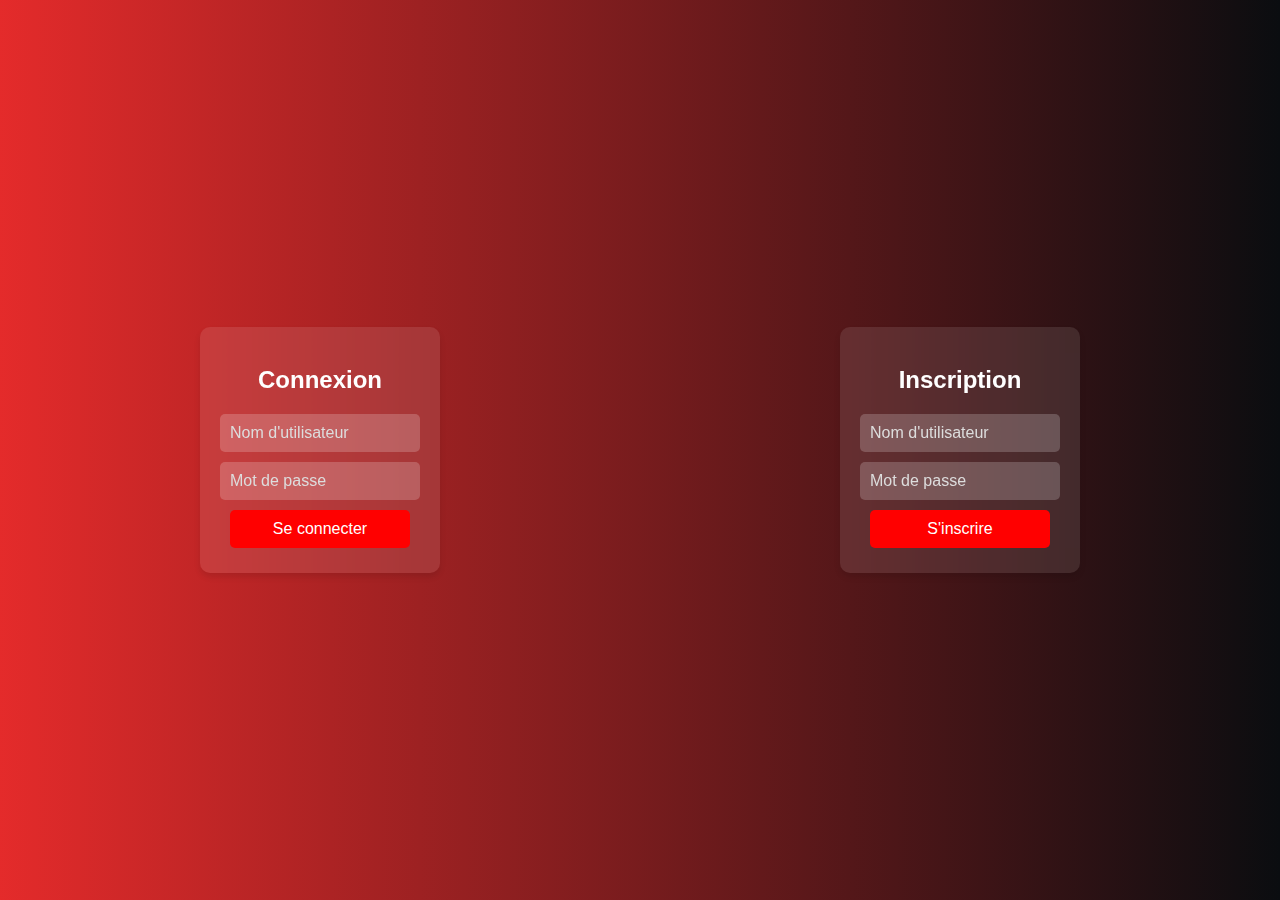
<file: views/index.html>
<!DOCTYPE html>
<html lang="fr">
<head>
    <meta charset="UTF-8">
    <meta name="viewport" content="width=device-width, initial-scale=1.0">
    <title>Pixela - Connexion</title>
    <link rel="stylesheet" href="../assets/css/styles.css">
    <script src="https://code.jquery.com/jquery-3.6.0.min.js"></script>
    <script src="../utils/auth.js" defer></script>
    <style>
        body {
            display: flex;
            align-items: center;
            justify-content: center;
            height: 100vh;
            background: linear-gradient(to right, #e00909dc, #0b0d10);
        }
        #logout-btn {
            background-color: #000000;
            color: white;
            border: none;
            padding: 10px 20px;
            border-radius: 5px;
            cursor: pointer;
            width: auto;
            align-self: flex-end;
            margin: 10px;
        }
        .container {
            background: rgba(255, 255, 255, 0.1);
            padding: 20px;
            border-radius: 10px;
            box-shadow: 0 4px 6px rgba(0, 0, 0, 0.1);
            width: 200px;
            margin: 10px auto;
            text-align: center;
        }
        input, select, button {
            width: calc(100% - 20px);
            margin: 5px 0;
            padding: 10px;
            border: none;
            border-radius: 5px;
        }
        button {
            background-color: #ff0000;
            color: white;
            cursor: pointer;
        }
    </style>
</head>
<body>
    <div class="container">
        <h2>Connexion</h2>
        <form id="login-form">
            <input type="text" id="username" placeholder="Nom d'utilisateur" required>
            <input type="password" id="token" placeholder="Mot de passe" required>
            <button type="submit">Se connecter</button>
        </form>
    </div>

    <div class="container">
        <h2>Inscription</h2>
        <form id="register-form">
            <input type="text" id="new-username" placeholder="Nom d'utilisateur" required>
            <input type="password" id="new-password" placeholder="Mot de passe" required>
            <button type="submit">S'inscrire</button>
        </form>
    </div>
</body>
</html>
</file>
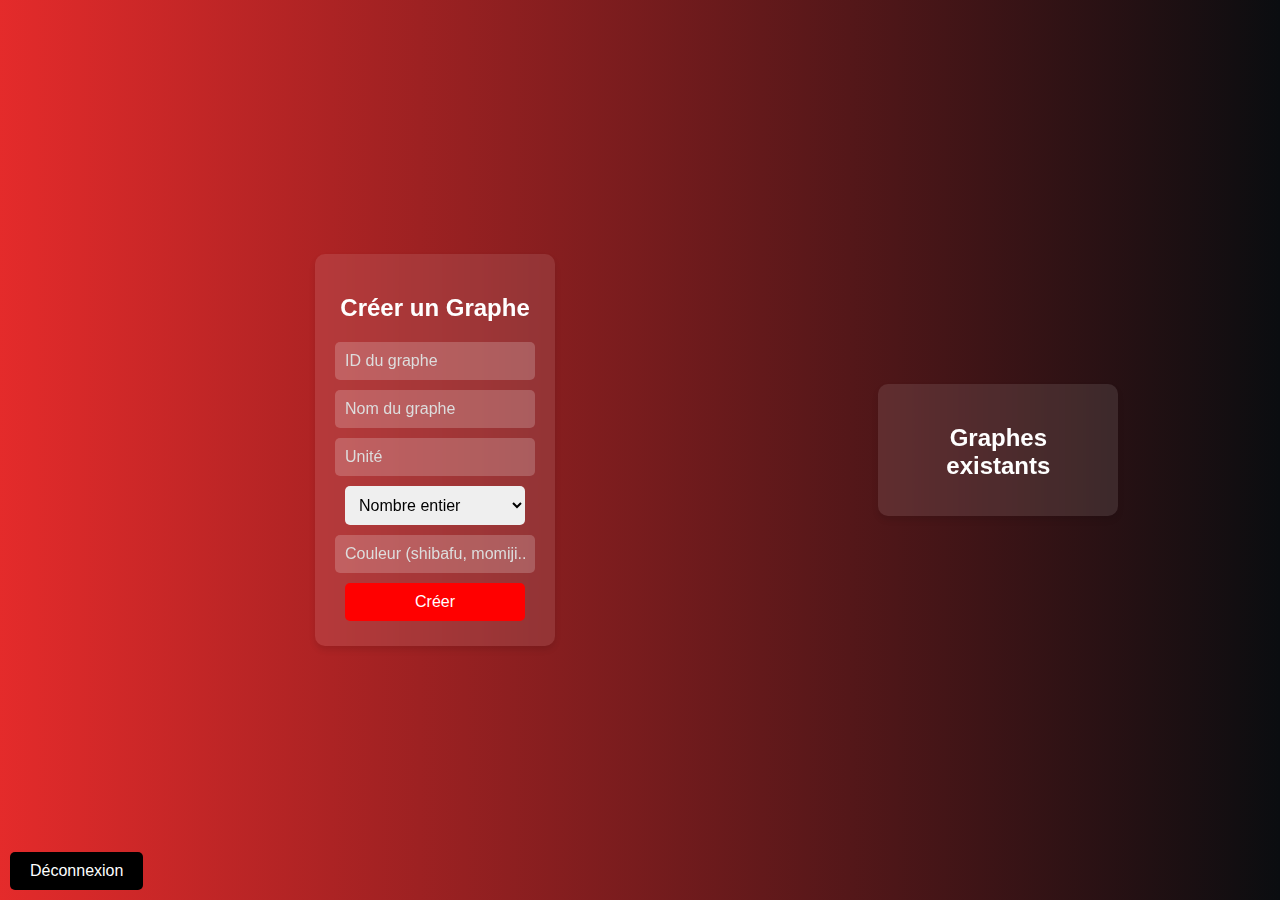
<file: views/dashboard.html>
<!DOCTYPE html>
<html lang="fr">
<head>
    <meta charset="UTF-8">
    <meta name="viewport" content="width=device-width, initial-scale=1.0">
    <title>Pixela - Dashboard</title>
    <link rel="stylesheet" href="../assets/css/styles.css">
    <script src="https://code.jquery.com/jquery-3.6.0.min.js"></script>
    <script src="../utils/api.js" defer></script>
    <script src="../utils/auth.js" defer></script>
    <style>
        body {
            display: flex;
            justify-content: center;
            height: 100vh;
            background: linear-gradient(to right, #e00909dc, #0b0d10);
        }
        #logout-btn {
            background-color: #000000;
            color: white;
            border: none;
            padding: 10px 20px;
            border-radius: 5px;
            cursor: pointer;
            width: auto;
            align-self: flex-end;
            margin: 10px;
        }
        .container {
            background: rgba(255, 255, 255, 0.1);
            padding: 20px;
            border-radius: 10px;
            box-shadow: 0 4px 6px rgba(0, 0, 0, 0.1);
            width: 200px;
            margin: 10px auto;
            text-align: center;
        }
        input, select, button {
            width: calc(100% - 20px);
            margin: 5px 0;
            padding: 10px;
            border: none;
            border-radius: 5px;
        }
        button {
            background-color: #ff0000;
            color: white;
            cursor: pointer;
        }
    </style>
</head>
<body>
    <button id="logout-btn">Déconnexion</button>

    <div class="container">
        <h2>Créer un Graphe</h2>
        <form id="create-graph-form">
            <input type="text" id="graph-id" placeholder="ID du graphe" required>
            <input type="text" id="graph-name" placeholder="Nom du graphe" required>
            <input type="text" id="graph-unit" placeholder="Unité" required>
            <select id="graph-type">
                <option value="int">Nombre entier</option>
                <option value="float">Nombre décimal</option>
            </select>
            <input type="text" id="graph-color" placeholder="Couleur (shibafu, momiji...)" required>
            <button type="submit">Créer</button>
        </form>
    </div>

    <div class="container">
        <h2>Graphes existants</h2>
        <ul id="graphs-list"></ul>
    </div>
</body>
</html>
</file>
<file: assets/css/styles.css>
body {
    font-family: Arial, sans-serif;
    background: linear-gradient(135deg, #667eea, #764ba2);
    color: #fff;
    text-align: center;
    margin: 0;
    padding: 0;
    justify-content: center;
    align-items: center;
}

.container {
    background: rgba(255, 255, 255, 0.1);
    padding: 20px;
    border-radius: 10px;
    backdrop-filter: blur(10px);
    box-shadow: 0px 0px 10px rgba(0, 0, 0, 0.2);
    width: 300px;
    text-align: center;
}

h2 {
    margin-bottom: 15px;
}

input, select, button {
    width: 100%;
    padding: 10px;
    margin: 10px 0;
    border: none;
    border-radius: 5px;
    font-size: 16px;
}

input {
    background: rgba(255, 255, 255, 0.2);
    color: #fff;
}

input::placeholder {
    color: #ddd;
}

button {
    background: #ff7eb3;
    color: white;
    cursor: pointer;
    transition: 0.3s;
}

button:hover {
    background: #ff518a;
}

#graphs-list {
    list-style: none;
    padding: 0;
}

#graphs-list li {
    background: rgba(255, 255, 255, 0.2);
    padding: 10px;
    margin: 5px 0;
    border-radius: 5px;
}
</file>
